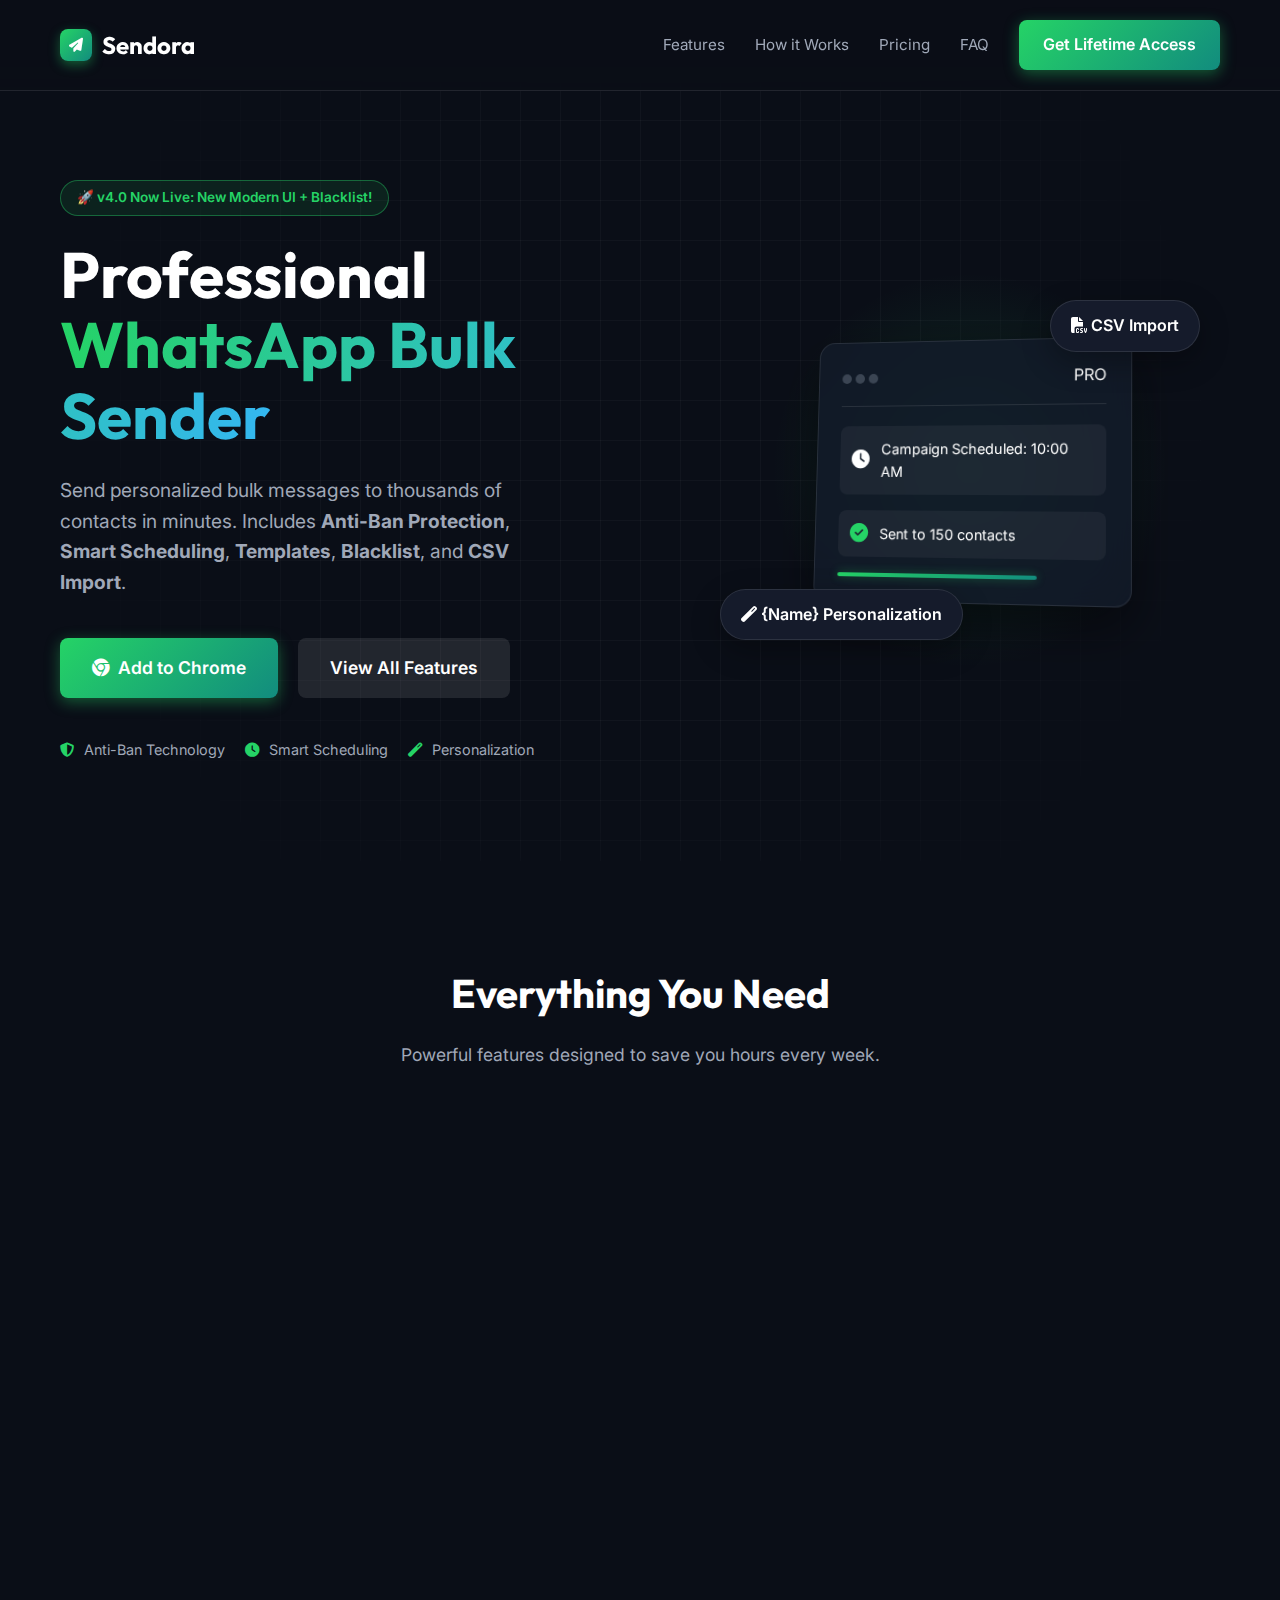
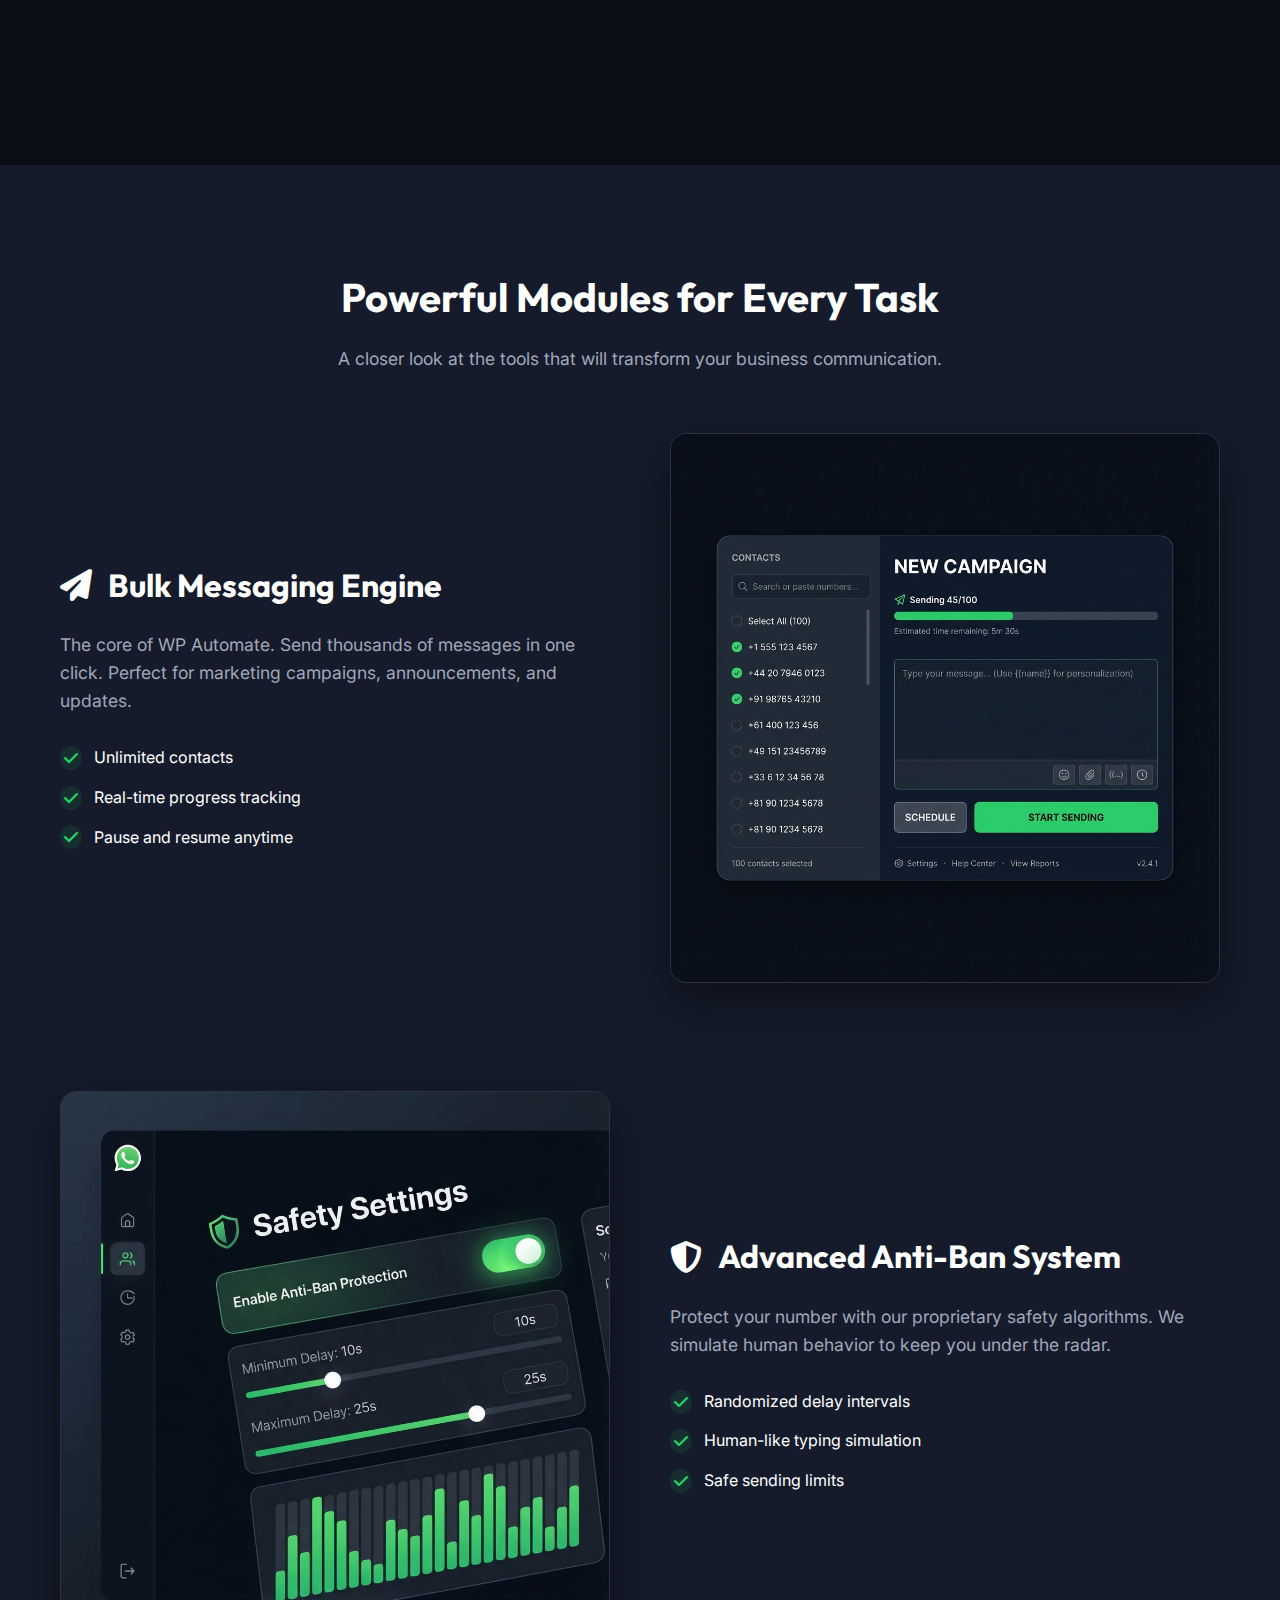
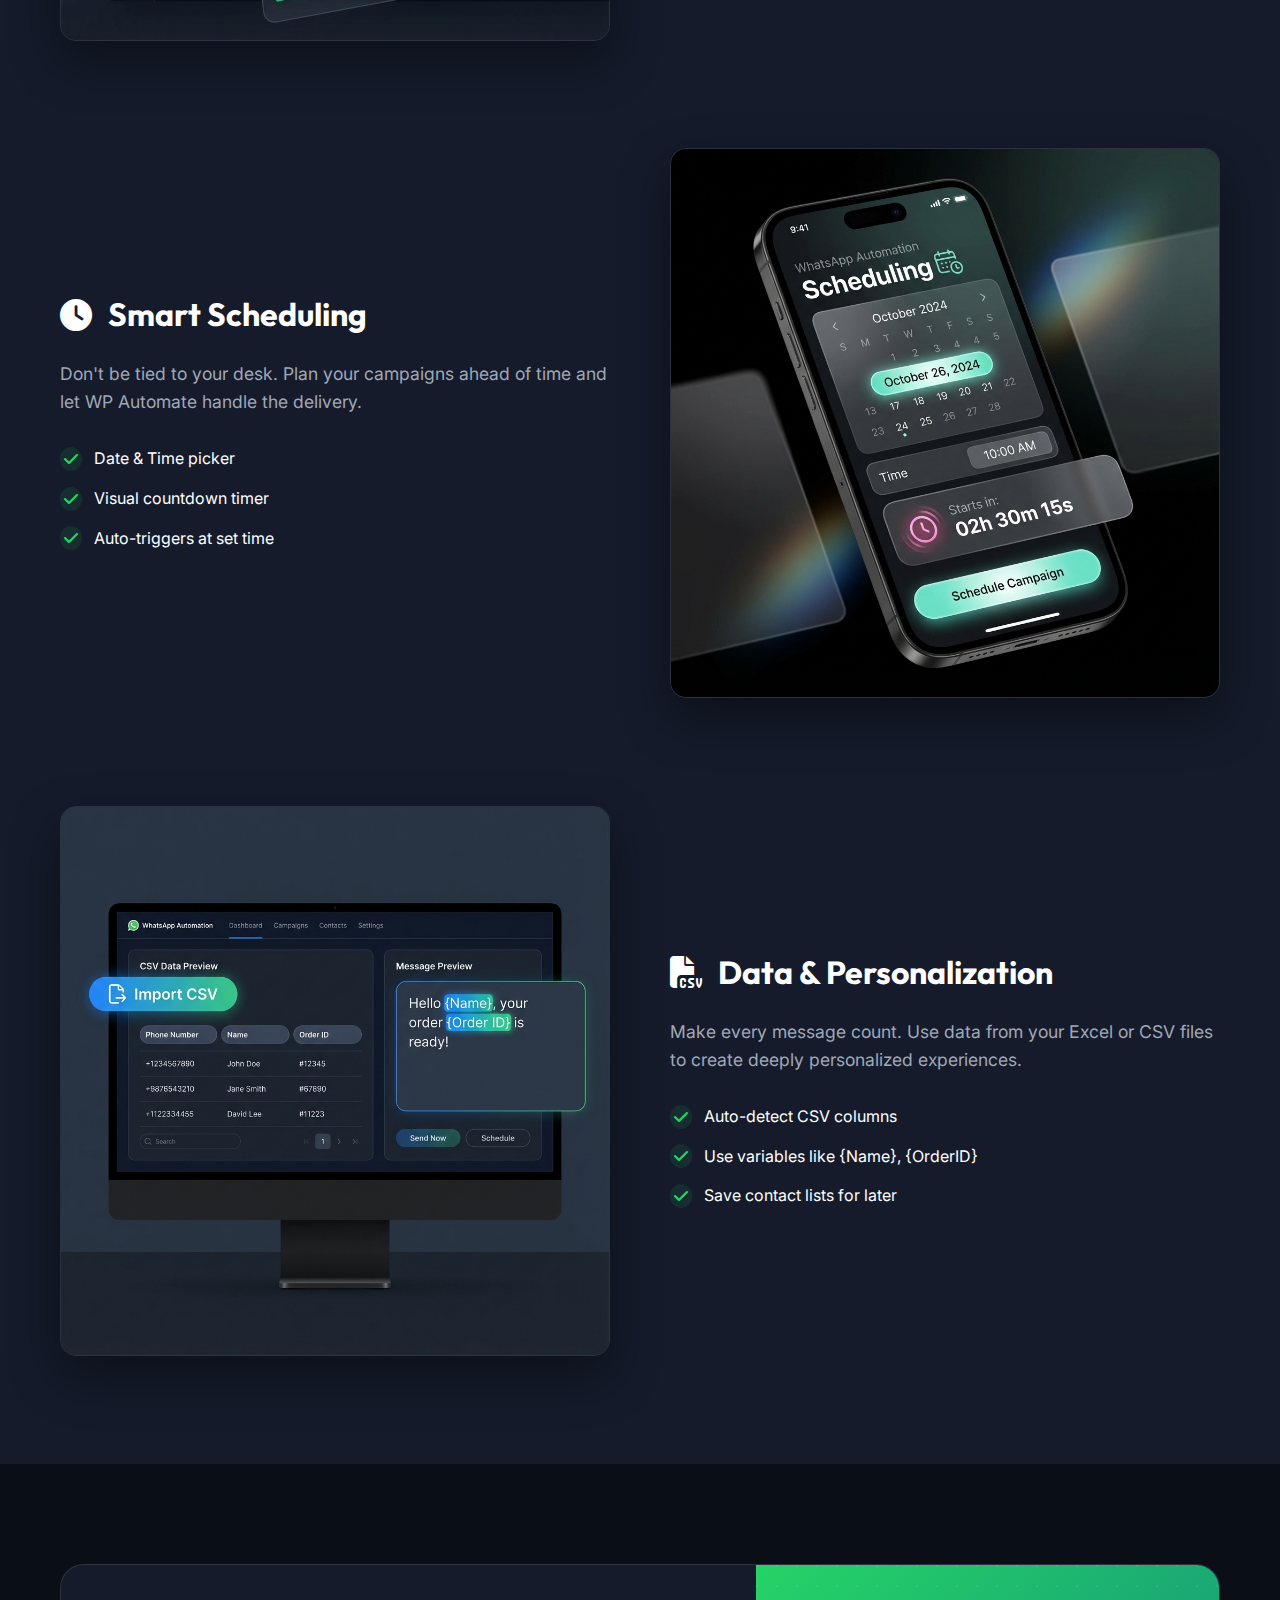
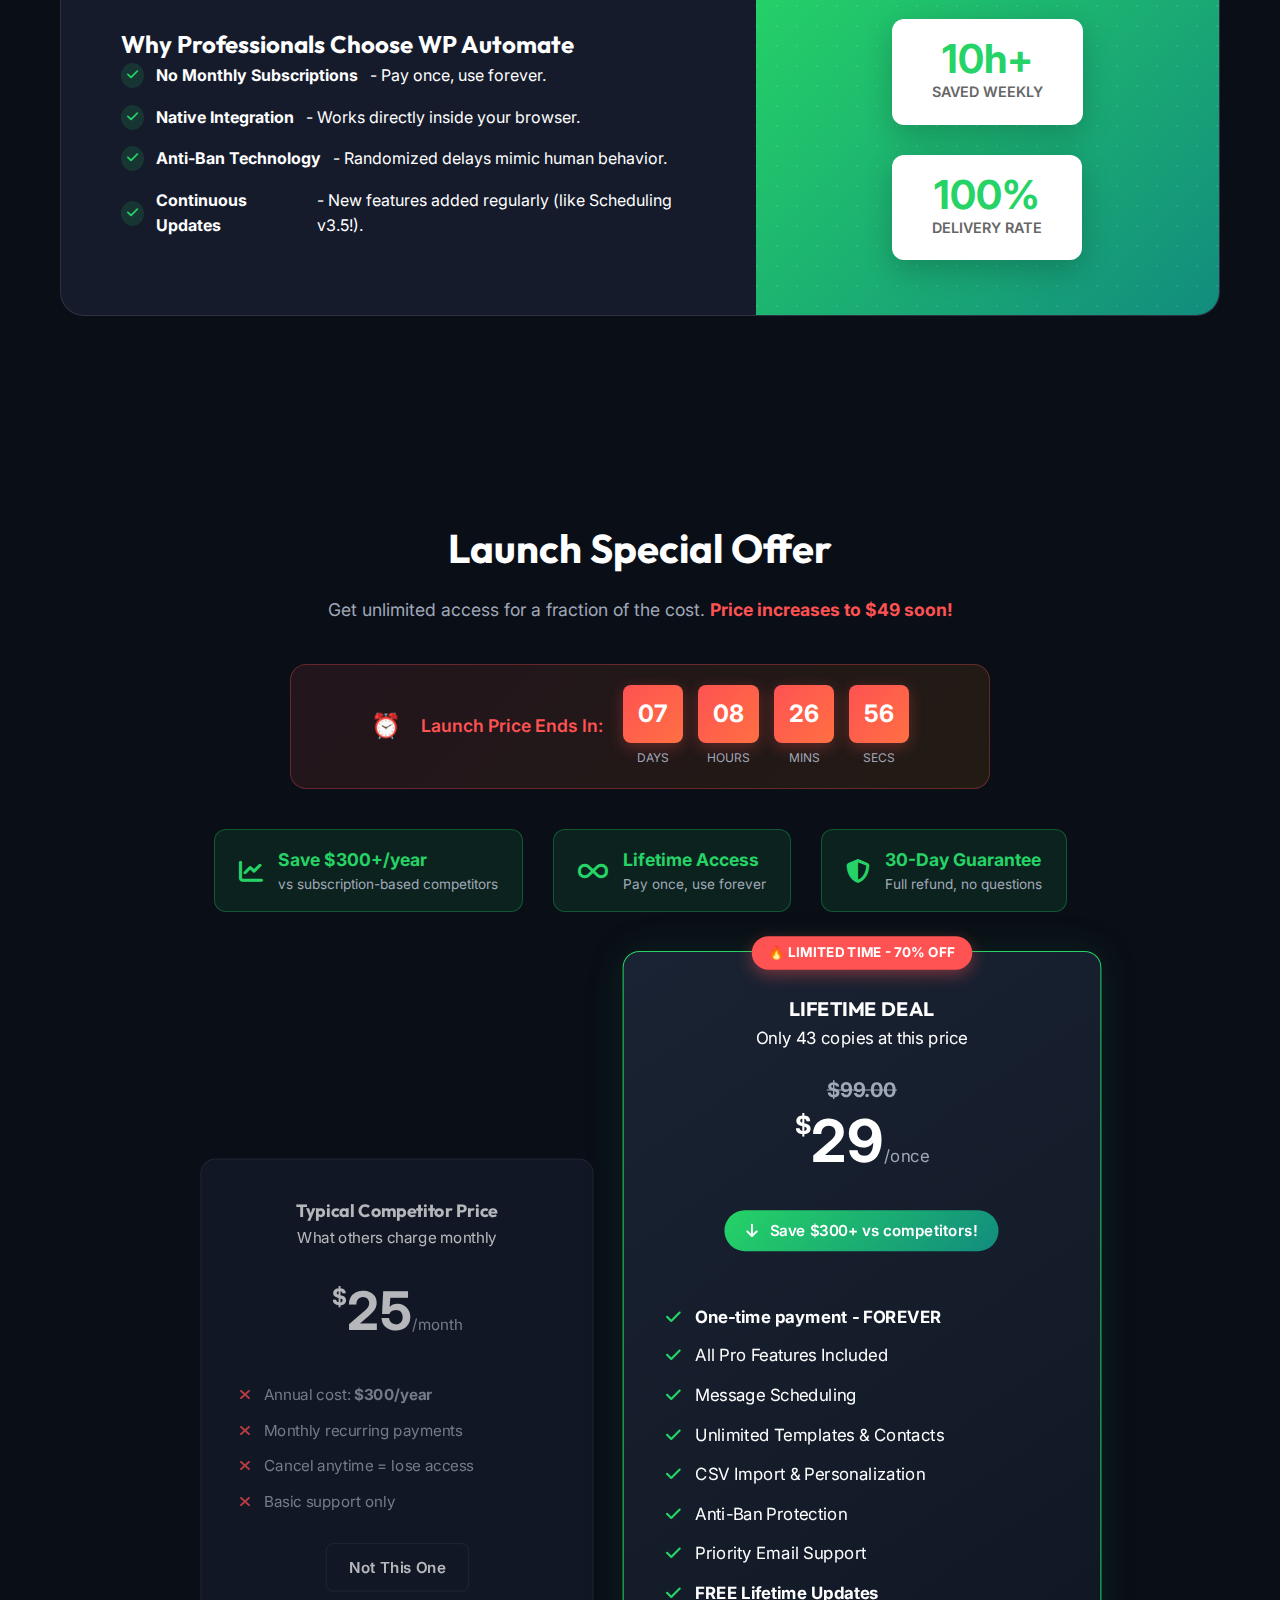
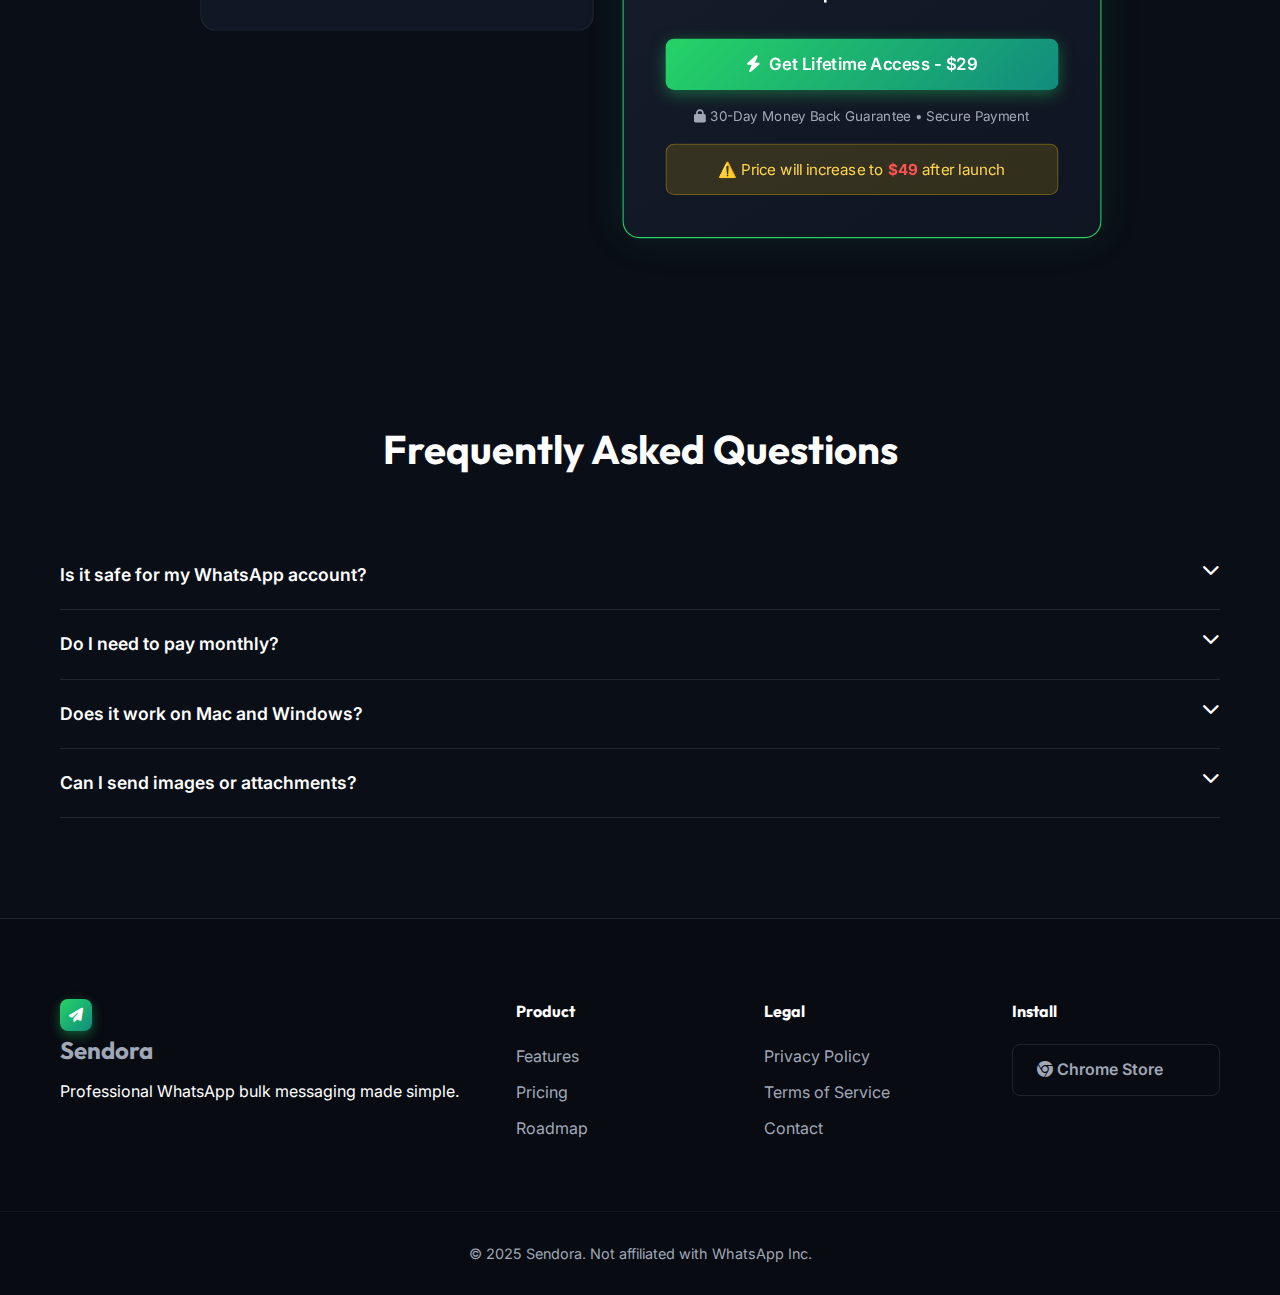
<file: WP_AUTOMATE_WEBSITE/index.html>
<!DOCTYPE html>
<html lang="en">

<head>
    <meta charset="UTF-8">
    <meta name="viewport" content="width=device-width, initial-scale=1.0">
    <title>Sendora - Professional WhatsApp Bulk Messaging Tool</title>
    <meta name="description"
        content="Send personalized bulk WhatsApp messages at scale. Includes scheduling, templates, CSV import, and anti-ban protection. One-time $29 lifetime access.">
    <link rel="stylesheet" href="style.css">
    <link
        href="https://fonts.googleapis.com/css2?family=Outfit:wght@300;400;600;700&family=Inter:wght@400;500;600&display=swap"
        rel="stylesheet">
    <link rel="stylesheet" href="https://cdnjs.cloudflare.com/ajax/libs/font-awesome/6.4.0/css/all.min.css">
</head>

<body>

    <!-- Navbar -->
    <nav class="navbar">
        <div class="container nav-container">
            <a href="#" class="logo">
                <span class="logo-icon"><i class="fas fa-paper-plane"></i></span>
                Sendora
            </a>
            <div class="nav-links">
                <a href="#features">Features</a>
                <a href="#demo">How it Works</a>
                <a href="#pricing">Pricing</a>
                <a href="#faq">FAQ</a>
                <a href="#pricing" class="btn btn-primary nav-cta">Get Lifetime Access</a>
            </div>
            <div class="mobile-menu-btn">
                <i class="fas fa-bars"></i>
            </div>
        </div>
    </nav>

    <!-- Hero Section -->
    <header class="hero">
        <div class="container hero-container">
            <div class="hero-content">
                <div class="badge">🚀 v4.0 Now Live: New Modern UI + Blacklist!</div>
                <h1>Professional<br><span class="gradient-text">WhatsApp Bulk Sender</span></h1>
                <p class="hero-sub">Send personalized bulk messages to thousands of contacts in minutes. Includes
                    <strong>Anti-Ban Protection</strong>, <strong>Smart Scheduling</strong>, <strong>Templates</strong>,
                    <strong>Blacklist</strong>, and <strong>CSV Import</strong>.
                </p>
                <div class="hero-buttons">
                    <a href="#pricing" class="btn btn-primary btn-lg">
                        <i class="fab fa-chrome"></i> Add to Chrome
                    </a>
                    <a href="#features" class="btn btn-secondary btn-lg">
                        View All Features
                    </a>
                </div>
                <div class="trust-badge">
                    <span><i class="fas fa-shield-alt"></i> Anti-Ban Technology</span>
                    <span><i class="fas fa-clock"></i> Smart Scheduling</span>
                    <span><i class="fas fa-magic"></i> Personalization</span>
                </div>
            </div>
            <div class="hero-visual">
                <div class="floating-ui main-ui">
                    <!-- Mockup of extension UI -->
                    <div class="mockup-header">
                        <div class="dots"><span></span><span></span><span></span></div>
                        <span>PRO</span>
                    </div>
                    <div class="mockup-body">
                        <div class="mockup-row">
                            <i class="fas fa-clock accent-icon"></i>
                            <span>Campaign Scheduled: 10:00 AM</span>
                        </div>
                        <div class="mockup-row success">
                            <i class="fas fa-check-circle"></i>
                            <span>Sent to 150 contacts</span>
                        </div>
                        <div class="mockup-progress">
                            <div class="bar" style="width: 75%"></div>
                        </div>
                    </div>
                </div>
                <div class="floating-element float-1">
                    <i class="fas fa-file-csv"></i> CSV Import
                </div>
                <div class="floating-element float-2">
                    <i class="fas fa-magic"></i> {Name} Personalization
                </div>
                <div class="effects-glow"></div>
            </div>
        </div>
    </header>

    <!-- Features Section -->
    <section id="features" class="features section-padding">
        <div class="container">
            <div class="section-header">
                <h2>Everything You Need</h2>
                <p>Powerful features designed to save you hours every week.</p>
            </div>

            <div class="features-grid">
                <!-- Feature 1 -->
                <div class="feature-card">
                    <div class="icon-box">
                        <i class="fas fa-calendar-alt"></i>
                    </div>
                    <h3>Smart Scheduling</h3>
                    <p>Set it and forget it. Schedule your campaigns to run at specific dates and times automatically.
                    </p>
                </div>

                <!-- Feature 2 -->
                <div class="feature-card">
                    <div class="icon-box">
                        <i class="fas fa-file-alt"></i>
                    </div>
                    <h3>Message Templates</h3>
                    <p>Save frequently used messages. Reuse them instantly for different campaigns with one click.</p>
                </div>

                <!-- Feature 3 -->
                <div class="feature-card">
                    <div class="icon-box">
                        <i class="fas fa-user-tag"></i>
                    </div>
                    <h3>Dynamic Personalization</h3>
                    <p>Send "Hi {Name}" instead of generic hellos. Use custom variables from your CSV files.</p>
                </div>

                <!-- Feature 4 -->
                <div class="feature-card">
                    <div class="icon-box">
                        <i class="fas fa-file-csv"></i>
                    </div>
                    <h3>CSV Bulk Import</h3>
                    <p>Upload thousands of contacts via CSV. Auto-detects columns for easy variable mapping.</p>
                </div>

                <!-- Feature 5 -->
                <div class="feature-card">
                    <div class="icon-box">
                        <i class="fas fa-shield-alt"></i>
                    </div>
                    <h3>Anti-Ban Protection</h3>
                    <p>Advanced human-like behavior simulation with randomized time delays to keep your designated
                        number safe.</p>
                </div>

                <!-- Feature 6 -->
                <div class="feature-card">
                    <div class="icon-box">
                        <i class="fas fa-address-book"></i>
                    </div>
                    <h3>Contact Lists</h3>
                    <p>Save contact groups (e.g., "VIP Clients") for instant reuse. No need to re-upload CSVs every
                        time.</p>
                </div>
            </div>
        </div>
    </section>

    <!-- Comprehensive Modules Breakdown -->
    <section class="modules-overview section-padding" style="background: var(--bg-card);">
        <div class="container">
            <div class="section-header">
                <h2>Powerful Modules for Every Task</h2>
                <p>A closer look at the tools that will transform your business communication.</p>
            </div>

            <div class="modules-list">
                <!-- Module 1 -->
                <div class="module-item">
                    <div class="module-content">
                        <h3><i class="fas fa-paper-plane accent"></i> Bulk Messaging Engine</h3>
                        <p>The core of WP Automate. Send thousands of messages in one click. Perfect for marketing
                            campaigns, announcements, and updates.</p>
                        <ul class="check-list-sm">
                            <li><i class="fas fa-check"></i> Unlimited contacts</li>
                            <li><i class="fas fa-check"></i> Real-time progress tracking</li>
                            <li><i class="fas fa-check"></i> Pause and resume anytime</li>
                        </ul>
                    </div>
                    <div class="module-visual">
                        <img src="images/bulk.png" alt="Bulk Messaging Interface">
                    </div>
                </div>

                <!-- Module 2 -->
                <div class="module-item reverse">
                    <div class="module-content">
                        <h3><i class="fas fa-shield-alt accent"></i> Advanced Anti-Ban System</h3>
                        <p>Protect your number with our proprietary safety algorithms. We simulate human behavior to
                            keep you under the radar.</p>
                        <ul class="check-list-sm">
                            <li><i class="fas fa-check"></i> Randomized delay intervals</li>
                            <li><i class="fas fa-check"></i> Human-like typing simulation</li>
                            <li><i class="fas fa-check"></i> Safe sending limits</li>
                        </ul>
                    </div>
                    <div class="module-visual">
                        <img src="images/antiban.png" alt="Anti-Ban Settings">
                    </div>
                </div>

                <!-- Module 3 -->
                <div class="module-item">
                    <div class="module-content">
                        <h3><i class="fas fa-clock accent"></i> Smart Scheduling</h3>
                        <p>Don't be tied to your desk. Plan your campaigns ahead of time and let WP Automate handle the
                            delivery.</p>
                        <ul class="check-list-sm">
                            <li><i class="fas fa-check"></i> Date & Time picker</li>
                            <li><i class="fas fa-check"></i> Visual countdown timer</li>
                            <li><i class="fas fa-check"></i> Auto-triggers at set time</li>
                        </ul>
                    </div>
                    <div class="module-visual">
                        <img src="images/schedule.png" alt="Scheduling UI">
                    </div>
                </div>

                <!-- Module 4 -->
                <div class="module-item reverse">
                    <div class="module-content">
                        <h3><i class="fas fa-file-csv accent"></i> Data & Personalization</h3>
                        <p>Make every message count. Use data from your Excel or CSV files to create deeply personalized
                            experiences.</p>
                        <ul class="check-list-sm">
                            <li><i class="fas fa-check"></i> Auto-detect CSV columns</li>
                            <li><i class="fas fa-check"></i> Use variables like {Name}, {OrderID}</li>
                            <li><i class="fas fa-check"></i> Save contact lists for later</li>
                        </ul>
                    </div>
                    <div class="module-visual">
                        <img src="images/csv.png" alt="CSV Import Feature">
                    </div>
                </div>
            </div>
        </div>
    </section>

    <!-- Comparison / Why Us -->
    <section class="comparison section-padding">
        <div class="container">
            <div class="comparison-wrapper">
                <div class="comparison-content">
                    <h2>Why Professionals Choose WP Automate</h2>
                    <ul class="check-list">
                        <li><i class="fas fa-check"></i> <strong>No Monthly Subscriptions</strong> - Pay once, use
                            forever.</li>
                        <li><i class="fas fa-check"></i> <strong>Native Integration</strong> - Works directly inside
                            your browser.</li>
                        <li><i class="fas fa-check"></i> <strong>Anti-Ban Technology</strong> - Randomized delays mimic
                            human behavior.</li>
                        <li><i class="fas fa-check"></i> <strong>Continuous Updates</strong> - New features added
                            regularly (like Scheduling v3.5!).</li>
                    </ul>
                </div>
                <div class="comparison-visual">
                    <div class="stat-card">
                        <span class="number">10h+</span>
                        <span class="label">Saved Weekly</span>
                    </div>
                    <div class="stat-card">
                        <span class="number">100%</span>
                        <span class="label">Delivery Rate</span>
                    </div>
                </div>
            </div>
        </div>
    </section>

    <!-- Pricing Section -->
    <section id="pricing" class="pricing section-padding">
        <div class="container">
            <div class="section-header">
                <h2>Launch Special Offer</h2>
                <p>Get unlimited access for a fraction of the cost. <strong style="color: #FF5252;">Price increases to
                        $49 soon!</strong></p>
            </div>

            <!-- Urgency Banner -->
            <div class="urgency-banner">
                <div class="urgency-content">
                    <span class="urgency-icon">⏰</span>
                    <span class="urgency-text">Launch Price Ends In:</span>
                    <div class="countdown" id="countdown">
                        <div class="countdown-item">
                            <span class="countdown-number" id="days">07</span>
                            <span class="countdown-label">Days</span>
                        </div>
                        <div class="countdown-item">
                            <span class="countdown-number" id="hours">23</span>
                            <span class="countdown-label">Hours</span>
                        </div>
                        <div class="countdown-item">
                            <span class="countdown-number" id="minutes">59</span>
                            <span class="countdown-label">Mins</span>
                        </div>
                        <div class="countdown-item">
                            <span class="countdown-number" id="seconds">59</span>
                            <span class="countdown-label">Secs</span>
                        </div>
                    </div>
                </div>
            </div>

            <!-- Savings Comparison -->
            <div class="savings-comparison">
                <div class="savings-card">
                    <i class="fas fa-chart-line"></i>
                    <div class="savings-content">
                        <span class="savings-amount">Save $300+/year</span>
                        <span class="savings-desc">vs subscription-based competitors</span>
                    </div>
                </div>
                <div class="savings-card">
                    <i class="fas fa-infinity"></i>
                    <div class="savings-content">
                        <span class="savings-amount">Lifetime Access</span>
                        <span class="savings-desc">Pay once, use forever</span>
                    </div>
                </div>
                <div class="savings-card">
                    <i class="fas fa-shield-alt"></i>
                    <div class="savings-content">
                        <span class="savings-amount">30-Day Guarantee</span>
                        <span class="savings-desc">Full refund, no questions</span>
                    </div>
                </div>
            </div>

            <div class="pricing-container">
                <!-- Standard Plan (Comparison) -->
                <div class="pricing-card standard">
                    <div class="card-header">
                        <h3>Typical Competitor Price</h3>
                        <p>What others charge monthly</p>
                    </div>
                    <div class="price">
                        <span class="currency">$</span>25<span class="period">/month</span>
                    </div>
                    <ul class="features-list">
                        <li><i class="fas fa-times" style="color: #FF5252;"></i> Annual cost: <strong>$300/year</strong>
                        </li>
                        <li><i class="fas fa-times" style="color: #FF5252;"></i> Monthly recurring payments</li>
                        <li><i class="fas fa-times" style="color: #FF5252;"></i> Cancel anytime = lose access</li>
                        <li><i class="fas fa-times" style="color: #FF5252;"></i> Basic support only</li>
                    </ul>
                    <a href="#" class="btn btn-outline disabled">Not This One</a>
                </div>

                <!-- Lifetime Deal (Hero) -->
                <div class="pricing-card premium featured">
                    <div class="offer-badge">🔥 LIMITED TIME - 70% OFF</div>
                    <div class="card-header">
                        <h3>LIFETIME DEAL</h3>
                        <p>Only <span id="copies-left">47</span> copies at this price</p>
                    </div>
                    <div class="price">
                        <span class="old-price">$99.00</span>
                        <span class="currency">$</span>29<span class="period">/once</span>
                    </div>
                    <div class="price-comparison-tag">
                        <i class="fas fa-arrow-down"></i> Save $300+ vs competitors!
                    </div>
                    <ul class="features-list">
                        <li><i class="fas fa-check"></i> <strong>One-time payment - FOREVER</strong></li>
                        <li><i class="fas fa-check"></i> All Pro Features Included</li>
                        <li><i class="fas fa-check"></i> Message Scheduling</li>
                        <li><i class="fas fa-check"></i> Unlimited Templates & Contacts</li>
                        <li><i class="fas fa-check"></i> CSV Import & Personalization</li>
                        <li><i class="fas fa-check"></i> Anti-Ban Protection</li>
                        <li><i class="fas fa-check"></i> Priority Email Support</li>
                        <li><i class="fas fa-check"></i> <strong>FREE Lifetime Updates</strong></li>
                    </ul>
                    <a href="#" class="btn btn-primary btn-block glow-effect">
                        <i class="fas fa-bolt"></i> Get Lifetime Access - $29
                    </a>
                    <p class="guarantee"><i class="fas fa-lock"></i> 30-Day Money Back Guarantee • Secure Payment</p>
                    <div class="future-price-warning">
                        ⚠️ Price will increase to <strong>$49</strong> after launch
                    </div>
                </div>
            </div>
        </div>
    </section>

    <!-- FAQ Section -->
    <section id="faq" class="faq section-padding">
        <div class="container narrow-container">
            <div class="section-header">
                <h2>Frequently Asked Questions</h2>
            </div>
            <div class="faq-accordion">
                <div class="faq-item">
                    <div class="faq-question">
                        Is it safe for my WhatsApp account?
                        <i class="fas fa-chevron-down"></i>
                    </div>
                    <div class="faq-answer">
                        Yes! We prioritize safety. The extension uses browser-native inputs and random time delays
                        between messages to mimic human behavior, significantly reducing the risk of being flagged.
                    </div>
                </div>
                <div class="faq-item">
                    <div class="faq-question">
                        Do I need to pay monthly?
                        <i class="fas fa-chevron-down"></i>
                    </div>
                    <div class="faq-answer">
                        Not with this offer! If you buy the Lifetime Deal now for $29, you pay once and never again.
                        Future users might be on a subscription, but your account will be grandfathered in.
                    </div>
                </div>
                <div class="faq-item">
                    <div class="faq-question">
                        Does it work on Mac and Windows?
                        <i class="fas fa-chevron-down"></i>
                    </div>
                    <div class="faq-answer">
                        Yes, it works on any computer (Mac, Windows, Linux) that runs Google Chrome or Chromium-based
                        browsers (like Brave or Edge).
                    </div>
                </div>
                <div class="faq-item">
                    <div class="faq-question">
                        Can I send images or attachments?
                        <i class="fas fa-chevron-down"></i>
                    </div>
                    <div class="faq-answer">
                        Currently, the focus is on personalized text messages for maximum delivery rates. Attachment
                        support is on our roadmap for v4.0!
                    </div>
                </div>
            </div>
        </div>
    </section>

    <!-- Footer -->
    <footer>
        <div class="container footer-container">
            <div class="footer-col">
                <a href="#" class="logo">
                    <span class="logo-icon"><i class="fas fa-paper-plane"></i></span>
                    Sendora
                </a>
                <p>Professional WhatsApp bulk messaging made simple.</p>
            </div>
            <div class="footer-col">
                <h4>Product</h4>
                <a href="#features">Features</a>
                <a href="#pricing">Pricing</a>
                <a href="#">Roadmap</a>
            </div>
            <div class="footer-col">
                <h4>Legal</h4>
                <a href="#">Privacy Policy</a>
                <a href="#">Terms of Service</a>
                <a href="#">Contact</a>
            </div>
            <div class="footer-col">
                <h4>Install</h4>
                <a href="#" class="btn btn-sm btn-outline"><i class="fab fa-chrome"></i> Chrome Store</a>
            </div>
        </div>
        <div class="footer-bottom">
            <p>&copy; 2025 Sendora. Not affiliated with WhatsApp Inc.</p>
        </div>
    </footer>

    <script src="script.js"></script>
</body>

</html>
</file>
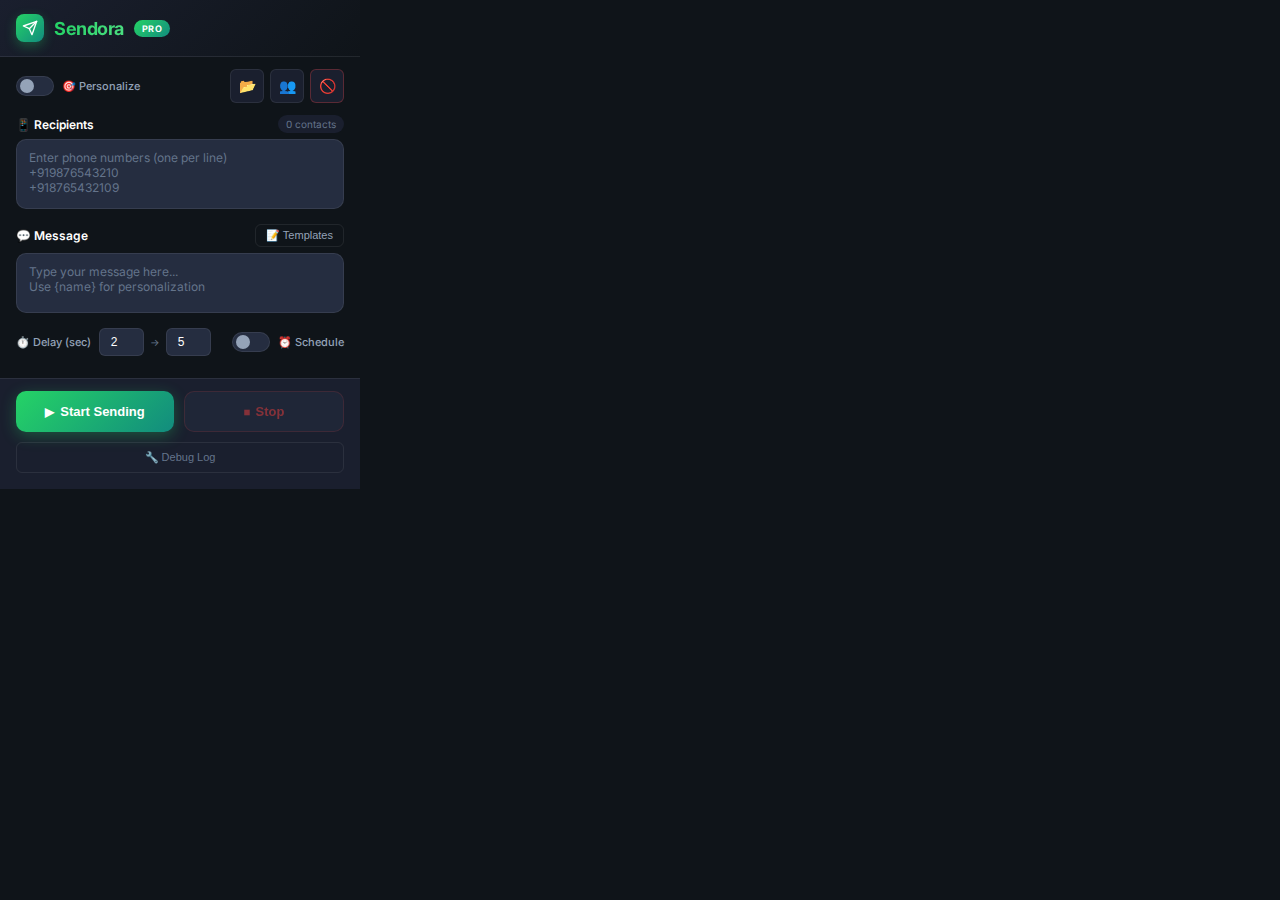
<file: popup.html>
<!DOCTYPE html>
<html lang="en">

<head>
  <meta charset="UTF-8">
  <meta name="viewport" content="width=device-width, initial-scale=1.0">
  <title>Sendora</title>
  <link rel="stylesheet" href="popup.css">
  <link href="https://fonts.googleapis.com/css2?family=Inter:wght@400;500;600;700&display=swap" rel="stylesheet">
</head>

<body>
  <div class="app-container">
    <!-- Header -->
    <header class="app-header">
      <div class="logo">
        <div class="logo-icon">
          <svg viewBox="0 0 24 24" fill="none" xmlns="http://www.w3.org/2000/svg">
            <path d="M22 2L11 13" stroke="currentColor" stroke-width="2" stroke-linecap="round"
              stroke-linejoin="round" />
            <path d="M22 2L15 22L11 13L2 9L22 2Z" stroke="currentColor" stroke-width="2" stroke-linecap="round"
              stroke-linejoin="round" />
          </svg>
        </div>
        <span class="logo-text">Sendora</span>
        <span class="version-badge">PRO</span>
      </div>
    </header>

    <!-- Main Content -->
    <main class="app-content">
      <!-- Toolbar -->
      <div class="toolbar">
        <div class="toolbar-left">
          <label class="toggle-pill">
            <input type="checkbox" id="personalizeToggle">
            <span class="toggle-pill-label">🎯 Personalize</span>
          </label>
        </div>
        <div class="toolbar-right">
          <input type="file" id="csvFileInput" accept=".csv" style="display: none;">
          <button id="importCsvBtn" class="tool-btn" title="Import CSV">
            <span class="tool-icon">📂</span>
          </button>
          <button id="contactsBtn" class="tool-btn" title="Saved Contacts">
            <span class="tool-icon">👥</span>
          </button>
          <button id="blacklistBtn" class="tool-btn tool-btn-danger" title="Blacklist">
            <span class="tool-icon">🚫</span>
          </button>
        </div>
      </div>

      <!-- Phone Numbers Input -->
      <div class="input-section">
        <div class="input-header">
          <label class="input-label">📱 Recipients</label>
          <span class="input-hint" id="recipientCount">0 contacts</span>
        </div>
        <textarea id="phoneNumbers" class="input-field"
          placeholder="Enter phone numbers (one per line)&#10;+919876543210&#10;+918765432109"></textarea>

        <div id="personalizeHelp" class="info-box info-box-green" style="display: none;">
          <strong>🎯 Personalization Mode</strong><br>
          Format: <code>+91XXX,Name,OrderID</code><br>
          Use in message: <code>Hi {name}!</code>
        </div>

        <div id="csvInfo" class="info-box info-box-blue" style="display: none;">
          <strong>📊 CSV Imported!</strong> <span id="csvStats"></span><br>
          Variables: <span id="csvVariables"></span>
        </div>
      </div>

      <!-- Contact List Panel -->
      <div id="contactsPanel" class="panel" style="display: none;">
        <div class="panel-header">
          <span class="panel-title">👥 Saved Contacts</span>
          <button id="addContactBtn" class="btn-small btn-primary">+ New</button>
        </div>
        <div id="contactsList" class="panel-list">
          <div class="empty-state">No saved contacts yet</div>
        </div>
      </div>

      <!-- Blacklist Panel -->
      <div id="blacklistPanel" class="panel panel-danger" style="display: none;">
        <div class="panel-header">
          <span class="panel-title">🚫 Blacklist</span>
          <button id="addBlacklistBtn" class="btn-small btn-danger">+ Add</button>
        </div>
        <div class="panel-hint">These numbers will be auto-skipped</div>
        <div id="blacklistList" class="panel-list">
          <div class="empty-state">No blacklisted numbers</div>
        </div>
      </div>

      <!-- Message Input -->
      <div class="input-section">
        <div class="input-header">
          <label class="input-label">💬 Message</label>
          <button id="templatesBtn" class="tool-btn-inline">📝 Templates</button>
        </div>
        <textarea id="message" class="input-field" rows="3"
          placeholder="Type your message here...&#10;Use {name} for personalization"></textarea>
      </div>

      <!-- Templates Panel -->
      <div id="templatesPanel" class="panel" style="display: none;">
        <div class="panel-header">
          <span class="panel-title">📝 Templates</span>
          <button id="addTemplateBtn" class="btn-small btn-primary">+ New</button>
        </div>
        <div id="templatesList" class="panel-list">
          <div class="empty-state">No saved templates</div>
        </div>
      </div>

      <!-- Settings Row -->
      <div class="settings-row">
        <div class="setting-item">
          <label class="setting-label">⏱️ Delay (sec)</label>
          <div class="delay-inputs">
            <input type="number" id="minDelay" value="2" min="1" class="delay-input">
            <span class="delay-separator">→</span>
            <input type="number" id="maxDelay" value="5" min="1" class="delay-input">
          </div>
        </div>
        <div class="setting-item">
          <label class="toggle-pill">
            <input type="checkbox" id="scheduleToggle">
            <span class="toggle-pill-label">⏰ Schedule</span>
          </label>
        </div>
      </div>

      <!-- Schedule Inputs -->
      <div id="scheduleInputs" class="schedule-section" style="display: none;">
        <div class="schedule-row">
          <div class="schedule-field">
            <label>📅 Date</label>
            <input type="date" id="scheduleDate" class="schedule-input">
          </div>
          <div class="schedule-field">
            <label>🕐 Time</label>
            <input type="time" id="scheduleTime" class="schedule-input">
          </div>
        </div>
      </div>
    </main>

    <!-- Action Buttons -->
    <footer class="app-footer">
      <div class="action-buttons">
        <button id="startBtn" class="btn btn-primary btn-glow">
          <span class="btn-icon">▶</span> Start Sending
        </button>
        <button id="stopBtn" class="btn btn-danger" disabled>
          <span class="btn-icon">⏹</span> Stop
        </button>
      </div>

      <!-- Status -->
      <div id="status" class="status-container" style="display: none;">
        <div class="progress-track">
          <div id="progressFill" class="progress-bar"></div>
        </div>
        <div class="status-info">
          <span id="statusMessage">Ready</span>
          <span id="statusCount" class="status-count">0/0</span>
        </div>
      </div>

      <!-- Error -->
      <div id="error" class="error-container" style="display: none;">
        <span id="errorMessage"></span>
      </div>

      <!-- Debug Toggle -->
      <button id="toggleDebug" class="debug-toggle">🔧 Debug Log</button>
      <div id="debugLog" class="debug-panel" style="display: none;"></div>
    </footer>

    <!-- Modals -->
    <!-- Add Contact Modal -->
    <div id="addContactModal" class="modal" style="display: none;">
      <div class="modal-content">
        <div class="modal-header">
          <span class="modal-title">👥 New Contact List</span>
          <button id="closeModal" class="modal-close">×</button>
        </div>
        <div class="modal-body">
          <div class="form-field">
            <label>List Name</label>
            <input type="text" id="listName" placeholder="e.g., VIP Clients">
          </div>
          <div class="form-field">
            <label>Phone Numbers</label>
            <textarea id="listNumbers" rows="5" placeholder="+919876543210&#10;+918765432109"></textarea>
          </div>
        </div>
        <button id="saveListBtn" class="btn btn-primary btn-block">💾 Save List</button>
      </div>
    </div>

    <!-- Add Template Modal -->
    <div id="addTemplateModal" class="modal" style="display: none;">
      <div class="modal-content">
        <div class="modal-header">
          <span class="modal-title">📝 New Template</span>
          <button id="closeTemplateModal" class="modal-close">×</button>
        </div>
        <div class="modal-body">
          <div class="form-field">
            <label>Template Name</label>
            <input type="text" id="templateName" placeholder="e.g., Order Confirmation">
          </div>
          <div class="form-field">
            <label>Message</label>
            <textarea id="templateMessage" rows="4" placeholder="Hi {name}, your order is ready!"></textarea>
          </div>
        </div>
        <button id="saveTemplateBtn" class="btn btn-primary btn-block">💾 Save Template</button>
      </div>
    </div>

    <!-- Add Blacklist Modal -->
    <div id="addBlacklistModal" class="modal" style="display: none;">
      <div class="modal-content">
        <div class="modal-header">
          <span class="modal-title">🚫 Add to Blacklist</span>
          <button id="closeBlacklistModal" class="modal-close">×</button>
        </div>
        <div class="modal-body">
          <div class="form-field">
            <label>Phone Numbers (one per line)</label>
            <textarea id="blacklistNumbers" rows="5" placeholder="+919876543210&#10;+918765432109"></textarea>
            <p class="field-hint">These numbers will be skipped automatically</p>
          </div>
        </div>
        <button id="saveBlacklistBtn" class="btn btn-danger btn-block">🚫 Add to Blacklist</button>
      </div>
    </div>
  </div>

  <script src="popup.js"></script>
</body>

</html>
</file>
<file: WP_AUTOMATE_WEBSITE/style.css>
:root {
    --bg-dark: #0a0e17;
    --bg-card: #151b2b;
    --bg-card-hover: #1e2538;
    --primary: #25D366;
    /* WhatsApp Green */
    --primary-glow: rgba(37, 211, 102, 0.4);
    --secondary: #34B7F1;
    --accent: #25D366;
    --text-main: #ffffff;
    --text-muted: #a0a8b8;
    --border: rgba(255, 255, 255, 0.1);
    --gradient: linear-gradient(135deg, #25D366 0%, #128C7E 100%);
    --gradient-text: linear-gradient(90deg, #25D366, #34B7F1);
}

* {
    margin: 0;
    padding: 0;
    box-sizing: border-box;
    scroll-behavior: smooth;
}

body {
    font-family: 'Inter', sans-serif;
    background-color: var(--bg-dark);
    color: var(--text-main);
    line-height: 1.6;
    overflow-x: hidden;
}

h1,
h2,
h3,
h4,
.logo {
    font-family: 'Outfit', sans-serif;
}

a {
    text-decoration: none;
    color: inherit;
    transition: 0.3s;
}

ul {
    list-style: none;
}

.container {
    max-width: 1200px;
    margin: 0 auto;
    padding: 0 20px;
}

.section-padding {
    padding: 100px 0;
}

.gradient-text {
    background: var(--gradient-text);
    -webkit-background-clip: text;
    -webkit-text-fill-color: transparent;
    background-clip: text;
}

/* Navbar */
.navbar {
    position: fixed;
    top: 0;
    left: 0;
    width: 100%;
    z-index: 1000;
    backdrop-filter: blur(10px);
    background: rgba(10, 14, 23, 0.8);
    border-bottom: 1px solid var(--border);
    padding: 20px 0;
}

.nav-container {
    display: flex;
    justify-content: space-between;
    align-items: center;
}

.logo {
    font-size: 1.5rem;
    font-weight: 700;
    display: flex;
    align-items: center;
    gap: 10px;
}

.logo-icon {
    width: 32px;
    height: 32px;
    background: linear-gradient(135deg, var(--primary), #128C7E);
    border-radius: 8px;
    display: flex;
    align-items: center;
    justify-content: center;
    box-shadow: 0 4px 12px var(--primary-glow);
}

.logo-icon i {
    color: white;
    font-size: 14px;
}

.logo .accent {
    color: var(--primary);
}

.nav-links {
    display: flex;
    gap: 30px;
    align-items: center;
}

.nav-links a:not(.btn) {
    color: var(--text-muted);
    font-size: 0.95rem;
}

.nav-links a:not(.btn):hover {
    color: var(--primary);
}

.mobile-menu-btn {
    display: none;
    font-size: 1.5rem;
    cursor: pointer;
}

/* Buttons */
.btn {
    display: inline-flex;
    align-items: center;
    justify-content: center;
    gap: 8px;
    padding: 12px 24px;
    border-radius: 8px;
    font-weight: 600;
    cursor: pointer;
    transition: all 0.3s ease;
}

.btn-primary {
    background: var(--gradient);
    color: white;
    box-shadow: 0 4px 15px var(--primary-glow);
}

.btn-primary:hover {
    transform: translateY(-2px);
    box-shadow: 0 8px 25px var(--primary-glow);
}

.btn-secondary {
    background: rgba(255, 255, 255, 0.1);
    color: white;
}

.btn-secondary:hover {
    background: rgba(255, 255, 255, 0.2);
}

.btn-outline {
    border: 1px solid var(--border);
    background: transparent;
}

.btn-lg {
    padding: 16px 32px;
    font-size: 1.1rem;
}

.btn-block {
    width: 100%;
}

.glow-effect {
    animation: glow-pulse 3s infinite;
}

/* Hero Section */
.hero {
    padding-top: 180px;
    padding-bottom: 100px;
    position: relative;
    overflow: hidden;
}

/* Background grid effect */
.hero::before {
    content: '';
    position: absolute;
    top: 0;
    left: 0;
    width: 100%;
    height: 100%;
    background-image:
        linear-gradient(rgba(255, 255, 255, 0.03) 1px, transparent 1px),
        linear-gradient(90deg, rgba(255, 255, 255, 0.03) 1px, transparent 1px);
    background-size: 40px 40px;
    z-index: -1;
    mask-image: radial-gradient(circle at center, black 40%, transparent 80%);
    -webkit-mask-image: radial-gradient(circle at center, black 40%, transparent 80%);
}

.hero-container {
    display: grid;
    grid-template-columns: 1.2fr 1fr;
    gap: 60px;
    align-items: center;
}

.badge {
    display: inline-block;
    padding: 6px 16px;
    background: rgba(37, 211, 102, 0.1);
    color: var(--primary);
    border: 1px solid var(--primary-glow);
    border-radius: 50px;
    font-size: 0.85rem;
    font-weight: 600;
    margin-bottom: 24px;
}

.hero h1 {
    font-size: 4rem;
    line-height: 1.1;
    margin-bottom: 24px;
}

.hero-sub {
    font-size: 1.2rem;
    color: var(--text-muted);
    margin-bottom: 40px;
    max-width: 500px;
}

.hero-buttons {
    display: flex;
    gap: 20px;
    margin-bottom: 40px;
}

.trust-badge {
    display: flex;
    gap: 20px;
    font-size: 0.9rem;
    color: var(--text-muted);
}

.trust-badge i {
    color: var(--primary);
    margin-right: 6px;
}

/* Floating UI Animation */
.hero-visual {
    position: relative;
    height: 500px;
    display: flex;
    align-items: center;
    justify-content: center;
}

.floating-ui {
    background: rgba(18, 26, 41, 0.8);
    backdrop-filter: blur(20px);
    border: 1px solid var(--border);
    border-radius: 16px;
    padding: 24px;
    width: 320px;
    box-shadow: 0 20px 50px rgba(0, 0, 0, 0.5);
    z-index: 2;
    transform: perspective(1000px) rotateY(-10deg) rotateX(5deg);
    transition: transform 0.5s;
}

.floating-ui:hover {
    transform: perspective(1000px) rotateY(-5deg) rotateX(2deg) translateY(-10px);
}

.mockup-header {
    display: flex;
    justify-content: space-between;
    margin-bottom: 20px;
    padding-bottom: 15px;
    border-bottom: 1px solid var(--border);
}

.dots span {
    display: inline-block;
    width: 10px;
    height: 10px;
    border-radius: 50%;
    background: var(--text-muted);
    margin-right: 4px;
    opacity: 0.3;
}

.mockup-row {
    display: flex;
    align-items: center;
    gap: 12px;
    margin-bottom: 16px;
    padding: 12px;
    background: rgba(255, 255, 255, 0.05);
    border-radius: 8px;
    font-size: 0.9rem;
}

.mockup-row i {
    font-size: 1.2rem;
}

.mockup-row.success i {
    color: var(--primary);
}

.mockup-progress .bar {
    height: 4px;
    background: var(--gradient);
    border-radius: 4px;
    box-shadow: 0 0 10px var(--primary-glow);
}

.floating-element {
    position: absolute;
    padding: 12px 20px;
    background: var(--bg-card);
    border: 1px solid var(--border);
    border-radius: 50px;
    font-weight: 600;
    box-shadow: 0 10px 30px rgba(0, 0, 0, 0.3);
    animation: float 6s infinite ease-in-out;
    z-index: 3;
}

.float-1 {
    top: 80px;
    right: 20px;
    animation-delay: 0s;
}

.float-2 {
    bottom: 80px;
    left: 0px;
    animation-delay: 2s;
}

.effects-glow {
    position: absolute;
    width: 400px;
    height: 400px;
    background: radial-gradient(circle, var(--primary-glow) 0%, transparent 70%);
    opacity: 0.4;
    z-index: 1;
}

/* Features */
.features-grid {
    display: grid;
    grid-template-columns: repeat(auto-fit, minmax(300px, 1fr));
    gap: 30px;
    margin-top: 60px;
}

.section-header {
    text-align: center;
    max-width: 700px;
    margin: 0 auto;
}

.section-header h2 {
    font-size: 2.5rem;
    margin-bottom: 16px;
}

.section-header p {
    color: var(--text-muted);
    font-size: 1.1rem;
}

.feature-card {
    background: var(--bg-card);
    padding: 30px;
    border-radius: 16px;
    border: 1px solid transparent;
    transition: all 0.3s;
}

.feature-card:hover {
    background: var(--bg-card-hover);
    border-color: var(--border);
    transform: translateY(-5px);
}

.icon-box {
    width: 50px;
    height: 50px;
    background: rgba(37, 211, 102, 0.1);
    color: var(--primary);
    display: flex;
    align-items: center;
    justify-content: center;
    border-radius: 12px;
    font-size: 1.5rem;
    margin-bottom: 24px;
}

.feature-card h3 {
    margin-bottom: 12px;
    font-size: 1.25rem;
}

.feature-card p {
    color: var(--text-muted);
    font-size: 0.95rem;
}

/* Comparison */
.comparison-wrapper {
    display: flex;
    background: var(--bg-card);
    border-radius: 24px;
    overflow: hidden;
    border: 1px solid var(--border);
}

.comparison-content {
    flex: 1;
    padding: 60px;
}

.check-list li {
    margin-bottom: 16px;
    display: flex;
    gap: 12px;
    align-items: center;
}

.check-list i {
    color: var(--primary);
    background: rgba(37, 211, 102, 0.15);
    padding: 6px;
    border-radius: 50%;
    font-size: 0.8rem;
}

.comparison-visual {
    width: 40%;
    background: var(--gradient);
    display: flex;
    flex-direction: column;
    align-items: center;
    justify-content: center;
    gap: 30px;
    position: relative;
    overflow: hidden;
}

.comparison-visual::after {
    content: '';
    position: absolute;
    width: 100%;
    height: 100%;
    background: url('[data-uri]');
}

.stat-card {
    background: white;
    color: black;
    padding: 20px 40px;
    border-radius: 12px;
    text-align: center;
    box-shadow: 0 10px 30px rgba(0, 0, 0, 0.2);
    z-index: 2;
}

.stat-card .number {
    display: block;
    font-size: 2.5rem;
    font-weight: 700;
    line-height: 1;
    color: var(--primary);
}

.stat-card .label {
    font-size: 0.9rem;
    font-weight: 600;
    text-transform: uppercase;
    color: #666;
}

/* Pricing */
.pricing-container {
    display: grid;
    grid-template-columns: 1fr 1.1fr;
    gap: 30px;
    max-width: 900px;
    margin: 60px auto 0;
    align-items: center;
}

.pricing-card {
    background: var(--bg-card);
    border: 1px solid var(--border);
    border-radius: 16px;
    padding: 40px;
    text-align: center;
    position: relative;
}

.pricing-card.standard {
    opacity: 0.7;
    transform: scale(0.95);
}

.pricing-card.premium {
    background: linear-gradient(145deg, #1A2333, #0f1521);
    border: 1px solid var(--primary);
    box-shadow: 0 0 40px rgba(37, 211, 102, 0.1);
    transform: scale(1.05);
    z-index: 2;
}

.offer-badge {
    position: absolute;
    top: -15px;
    left: 50%;
    transform: translateX(-50%);
    background: #FF5252;
    color: white;
    padding: 6px 16px;
    border-radius: 50px;
    font-size: 0.8rem;
    font-weight: 700;
    box-shadow: 0 5px 15px rgba(255, 82, 82, 0.4);
}

.price {
    font-size: 3.5rem;
    font-weight: 700;
    margin: 20px 0;
    color: var(--text-main);
}

.currency {
    font-size: 1.5rem;
    vertical-align: top;
    position: relative;
    top: 10px;
}

.period {
    font-size: 1rem;
    color: var(--text-muted);
    font-weight: 400;
}

.old-price {
    display: block;
    font-size: 1.2rem;
    text-decoration: line-through;
    color: var(--text-muted);
    margin-bottom: -10px;
}

.features-list {
    margin: 30px 0;
    text-align: left;
}

.features-list li {
    margin-bottom: 12px;
    color: var(--text-muted);
}

.pricing-card.premium .features-list li {
    color: white;
}

.features-list i {
    color: var(--primary);
    margin-right: 10px;
}

.guarantee {
    font-size: 0.8rem;
    margin-top: 15px;
    color: var(--text-muted);
}

/* FAQ */
.faq-accordion {
    margin-top: 60px;
}

.faq-item {
    border-bottom: 1px solid var(--border);
    padding: 20px 0;
}

.faq-question {
    font-size: 1.1rem;
    font-weight: 600;
    cursor: pointer;
    display: flex;
    justify-content: space-between;
}

.faq-answer {
    color: var(--text-muted);
    margin-top: 10px;
    display: none;
    padding-right: 40px;
}

.faq-item.active .faq-answer {
    display: block;
    animation: fadeIn 0.3s;
}

/* Footer */
footer {
    border-top: 1px solid var(--border);
    padding: 80px 0 30px;
    background: #080b12;
}

.footer-container {
    display: grid;
    grid-template-columns: 2fr 1fr 1fr 1fr;
    gap: 40px;
    margin-bottom: 60px;
}

.footer-col h4 {
    margin-bottom: 20px;
}

.footer-col a {
    display: block;
    color: var(--text-muted);
    margin-bottom: 10px;
}

.footer-col a:hover {
    color: var(--primary);
}

.footer-bottom {
    text-align: center;
    color: var(--text-muted);
    font-size: 0.9rem;
    padding-top: 30px;
    border-top: 1px solid rgba(255, 255, 255, 0.05);
}

/* Animations */
@keyframes glow-pulse {
    0% {
        box-shadow: 0 4px 15px var(--primary-glow);
    }

    50% {
        box-shadow: 0 4px 25px rgba(37, 211, 102, 0.7);
    }

    100% {
        box-shadow: 0 4px 15px var(--primary-glow);
    }
}

@keyframes float {
    0% {
        transform: translateY(0px);
    }

    50% {
        transform: translateY(-15px);
    }

    100% {
        transform: translateY(0px);
    }
}

@keyframes fadeIn {
    from {
        opacity: 0;
        transform: translateY(5px);
    }

    to {
        opacity: 1;
        transform: translateY(0);
    }
}

/* Modules Breakdown */
.modules-list {
    display: flex;
    flex-direction: column;
    gap: 100px;
    margin-top: 60px;
}

.module-item {
    display: flex;
    align-items: center;
    gap: 60px;
    background: transparent;
    border: none;
    padding: 0;
}

.module-item.reverse {
    flex-direction: row-reverse;
}

.module-content {
    flex: 1;
}

.module-visual {
    flex: 1;
    position: relative;
}

.module-visual img {
    width: 100%;
    border-radius: 16px;
    box-shadow: 0 20px 50px rgba(0, 0, 0, 0.4);
    border: 1px solid var(--border);
    transition: transform 0.5s;
}

.module-item:hover .module-visual img {
    transform: translateY(-10px);
    box-shadow: 0 30px 60px rgba(37, 211, 102, 0.15);
    border-color: var(--primary);
}

.module-item h3 {
    margin-bottom: 20px;
    font-size: 2rem;
    display: flex;
    align-items: center;
    gap: 16px;
}

.module-item p {
    color: var(--text-muted);
    margin-bottom: 30px;
    font-size: 1.1rem;
}

.check-list-sm li {
    margin-bottom: 14px;
    display: flex;
    gap: 12px;
    align-items: center;
    color: var(--text-main);
    font-size: 1rem;
}

.check-list-sm i {
    color: var(--primary);
    background: rgba(37, 211, 102, 0.1);
    padding: 4px;
    border-radius: 50%;
}

/* Responsive */
@media (max-width: 900px) {
    .pricing-container {
        grid-template-columns: 1fr;
    }

    .pricing-card.premium {
        transform: scale(1);
    }
}

@media (max-width: 768px) {
    .nav-links {
        display: none;
    }

    .mobile-menu-btn {
        display: block;
    }

    .hero h1 {
        font-size: 2.5rem;
    }

    .hero-container {
        grid-template-columns: 1fr;
        text-align: center;
    }

    .hero-buttons {
        justify-content: center;
    }

    .trust-badge {
        justify-content: center;
    }

    .hero-visual {
        display: none;
        /* Hide complex visual on mobile */
    }

    .footer-container {
        grid-template-columns: 1fr;
        text-align: center;
    }

    .comparison-wrapper {
        flex-direction: column;
    }

    .comparison-visual {
        width: 100%;
        padding: 40px;
    }

    .modules-list {
        gap: 60px;
    }

    .module-item {
        flex-direction: column;
        text-align: center;
        gap: 30px;
    }

    .module-item.reverse {
        flex-direction: column;
    }

    .module-item h3 {
        justify-content: center;
    }

    .check-list-sm li {
        justify-content: center;
        text-align: center;
    }
}

/* Urgency Banner & Countdown */
.urgency-banner {
    background: linear-gradient(135deg, rgba(255, 82, 82, 0.1), rgba(255, 152, 0, 0.1));
    border: 1px solid rgba(255, 82, 82, 0.3);
    border-radius: 16px;
    padding: 20px 30px;
    margin: 40px auto;
    max-width: 700px;
}

.urgency-content {
    display: flex;
    align-items: center;
    justify-content: center;
    gap: 20px;
    flex-wrap: wrap;
}

.urgency-icon {
    font-size: 1.5rem;
    animation: pulse 1s infinite;
}

.urgency-text {
    font-weight: 600;
    color: #FF5252;
    font-size: 1.1rem;
}

.countdown {
    display: flex;
    gap: 15px;
}

.countdown-item {
    text-align: center;
}

.countdown-number {
    display: block;
    background: linear-gradient(135deg, #FF5252, #FF7043);
    color: white;
    font-size: 1.5rem;
    font-weight: 700;
    padding: 10px 15px;
    border-radius: 8px;
    min-width: 50px;
    box-shadow: 0 4px 15px rgba(255, 82, 82, 0.3);
}

.countdown-label {
    font-size: 0.75rem;
    color: var(--text-muted);
    text-transform: uppercase;
    margin-top: 5px;
    display: block;
}

@keyframes pulse {

    0%,
    100% {
        transform: scale(1);
    }

    50% {
        transform: scale(1.1);
    }
}

/* Savings Comparison */
.savings-comparison {
    display: flex;
    justify-content: center;
    gap: 30px;
    margin: 40px 0;
    flex-wrap: wrap;
}

.savings-card {
    display: flex;
    align-items: center;
    gap: 15px;
    background: rgba(37, 211, 102, 0.1);
    border: 1px solid rgba(37, 211, 102, 0.3);
    padding: 16px 24px;
    border-radius: 12px;
    transition: all 0.3s;
}

.savings-card:hover {
    transform: translateY(-3px);
    border-color: var(--primary);
    box-shadow: 0 10px 30px rgba(37, 211, 102, 0.15);
}

.savings-card i {
    font-size: 1.5rem;
    color: var(--primary);
}

.savings-content {
    display: flex;
    flex-direction: column;
}

.savings-amount {
    font-weight: 700;
    font-size: 1.1rem;
    color: var(--primary);
}

.savings-desc {
    font-size: 0.85rem;
    color: var(--text-muted);
}

/* Price Comparison Tag */
.price-comparison-tag {
    background: linear-gradient(135deg, #25D366, #128C7E);
    color: white;
    padding: 8px 20px;
    border-radius: 50px;
    font-size: 0.9rem;
    font-weight: 600;
    display: inline-block;
    margin-bottom: 20px;
    animation: glow-pulse 2s infinite;
}

.price-comparison-tag i {
    margin-right: 8px;
}

/* Future Price Warning */
.future-price-warning {
    background: rgba(255, 193, 7, 0.15);
    border: 1px solid rgba(255, 193, 7, 0.3);
    color: #FFD54F;
    padding: 12px 20px;
    border-radius: 8px;
    font-size: 0.9rem;
    margin-top: 15px;
    text-align: center;
}

.future-price-warning strong {
    color: #FF5252;
}

/* Mobile adjustments for new elements */
@media (max-width: 768px) {
    .urgency-content {
        flex-direction: column;
        gap: 15px;
    }

    .countdown {
        gap: 10px;
    }

    .countdown-number {
        font-size: 1.2rem;
        padding: 8px 12px;
        min-width: 40px;
    }

    .savings-comparison {
        flex-direction: column;
        align-items: center;
    }

    .savings-card {
        width: 100%;
        max-width: 300px;
        justify-content: center;
    }
}
</file>
<file: popup.css>
/* Sendora - Modern WhatsApp Automation Extension */

/* Variables */
:root {
  --bg-dark: #0f1419;
  --bg-card: #1a1f2e;
  --bg-card-hover: #242b3d;
  --bg-input: #252d40;
  --primary: #25D366;
  --primary-dark: #128C7E;
  --primary-glow: rgba(37, 211, 102, 0.3);
  --danger: #ef4444;
  --danger-glow: rgba(239, 68, 68, 0.3);
  --warning: #f59e0b;
  --info: #3b82f6;
  --text-main: #ffffff;
  --text-muted: #94a3b8;
  --text-dim: #64748b;
  --border: rgba(255, 255, 255, 0.08);
  --border-active: rgba(37, 211, 102, 0.5);
  --radius: 10px;
  --radius-sm: 6px;
  --shadow: 0 4px 20px rgba(0, 0, 0, 0.3);
}

/* Reset & Base */
* {
  margin: 0;
  padding: 0;
  box-sizing: border-box;
}

body {
  width: 360px;
  font-family: 'Inter', 'Segoe UI', sans-serif;
  font-size: 13px;
  background: var(--bg-dark);
  color: var(--text-main);
  overflow-x: hidden;
}

/* App Container */
.app-container {
  display: flex;
  flex-direction: column;
  min-height: 100%;
}

/* Header */
.app-header {
  background: linear-gradient(135deg, var(--bg-card) 0%, var(--bg-dark) 100%);
  border-bottom: 1px solid var(--border);
  padding: 14px 16px;
}

.logo {
  display: flex;
  align-items: center;
  gap: 10px;
}

.logo-icon {
  width: 28px;
  height: 28px;
  background: linear-gradient(135deg, var(--primary), var(--primary-dark));
  border-radius: 8px;
  display: flex;
  align-items: center;
  justify-content: center;
  box-shadow: 0 4px 12px var(--primary-glow);
}

.logo-icon svg {
  width: 16px;
  height: 16px;
  color: white;
}

.logo-text {
  font-size: 18px;
  font-weight: 700;
  background: linear-gradient(90deg, var(--primary), #4ade80);
  -webkit-background-clip: text;
  -webkit-text-fill-color: transparent;
  background-clip: text;
  letter-spacing: -0.5px;
}

.version-badge {
  background: linear-gradient(135deg, var(--primary), var(--primary-dark));
  color: white;
  font-size: 9px;
  font-weight: 700;
  padding: 3px 8px;
  border-radius: 20px;
  letter-spacing: 0.5px;
}

/* Main Content */
.app-content {
  padding: 12px 16px;
  flex: 1;
}

/* Toolbar */
.toolbar {
  display: flex;
  justify-content: space-between;
  align-items: center;
  margin-bottom: 12px;
  gap: 10px;
}

.toolbar-left,
.toolbar-right {
  display: flex;
  align-items: center;
  gap: 6px;
}

/* Tool Buttons */
.tool-btn {
  background: var(--bg-card);
  border: 1px solid var(--border);
  color: var(--text-main);
  width: 34px;
  height: 34px;
  border-radius: var(--radius-sm);
  cursor: pointer;
  display: flex;
  align-items: center;
  justify-content: center;
  transition: all 0.2s;
}

.tool-btn:hover {
  background: var(--bg-card-hover);
  border-color: var(--border-active);
  transform: translateY(-1px);
}

.tool-btn-danger {
  border-color: rgba(239, 68, 68, 0.3);
}

.tool-btn-danger:hover {
  background: rgba(239, 68, 68, 0.1);
  border-color: var(--danger);
}

.tool-icon {
  font-size: 14px;
}

.tool-btn-inline {
  background: transparent;
  border: 1px solid var(--border);
  color: var(--text-muted);
  padding: 4px 10px;
  border-radius: var(--radius-sm);
  font-size: 11px;
  cursor: pointer;
  transition: all 0.2s;
}

.tool-btn-inline:hover {
  color: var(--primary);
  border-color: var(--primary);
}

/* Toggle Pill */
.toggle-pill {
  display: flex;
  align-items: center;
  gap: 8px;
  cursor: pointer;
  user-select: none;
}

.toggle-pill input[type="checkbox"] {
  appearance: none;
  width: 38px;
  height: 20px;
  background: var(--bg-input);
  border-radius: 20px;
  position: relative;
  cursor: pointer;
  transition: all 0.3s;
  border: 1px solid var(--border);
}

.toggle-pill input[type="checkbox"]::before {
  content: '';
  position: absolute;
  width: 14px;
  height: 14px;
  background: var(--text-muted);
  border-radius: 50%;
  top: 2px;
  left: 3px;
  transition: all 0.3s;
}

.toggle-pill input[type="checkbox"]:checked {
  background: var(--primary);
  border-color: var(--primary);
}

.toggle-pill input[type="checkbox"]:checked::before {
  transform: translateX(17px);
  background: white;
}

.toggle-pill-label {
  font-size: 11px;
  font-weight: 500;
  color: var(--text-muted);
}

.toggle-pill input:checked+.toggle-pill-label {
  color: var(--primary);
}

/* Input Sections */
.input-section {
  margin-bottom: 12px;
}

.input-header {
  display: flex;
  justify-content: space-between;
  align-items: center;
  margin-bottom: 6px;
}

.input-label {
  font-size: 12px;
  font-weight: 600;
  color: var(--text-main);
}

.input-hint {
  font-size: 10px;
  color: var(--text-dim);
  background: var(--bg-card);
  padding: 3px 8px;
  border-radius: 20px;
}

.input-field {
  width: 100%;
  background: var(--bg-input);
  border: 1px solid var(--border);
  border-radius: var(--radius);
  padding: 10px 12px;
  color: var(--text-main);
  font-size: 12px;
  font-family: inherit;
  resize: none;
  transition: all 0.2s;
}

.input-field:focus {
  outline: none;
  border-color: var(--primary);
  box-shadow: 0 0 0 3px var(--primary-glow);
}

.input-field::placeholder {
  color: var(--text-dim);
}

#phoneNumbers {
  height: 70px;
}

#message {
  height: 60px;
}

/* Info Boxes */
.info-box {
  padding: 10px 12px;
  border-radius: var(--radius-sm);
  font-size: 11px;
  margin-top: 8px;
  line-height: 1.5;
}

.info-box code {
  background: rgba(255, 255, 255, 0.15);
  padding: 2px 6px;
  border-radius: 4px;
  font-family: 'Monaco', 'Consolas', monospace;
  font-size: 10px;
}

.info-box-green {
  background: rgba(37, 211, 102, 0.1);
  border-left: 3px solid var(--primary);
  color: var(--text-main);
}

.info-box-blue {
  background: rgba(59, 130, 246, 0.1);
  border-left: 3px solid var(--info);
  color: var(--text-main);
}

/* Panels */
.panel {
  background: var(--bg-card);
  border: 1px solid var(--border);
  border-radius: var(--radius);
  padding: 10px;
  margin-bottom: 12px;
}

.panel-danger {
  border-color: rgba(239, 68, 68, 0.3);
}

.panel-header {
  display: flex;
  justify-content: space-between;
  align-items: center;
  margin-bottom: 8px;
}

.panel-title {
  font-size: 12px;
  font-weight: 600;
}

.panel-hint {
  font-size: 10px;
  color: var(--text-dim);
  margin-bottom: 8px;
}

.panel-list {
  max-height: 100px;
  overflow-y: auto;
}

.empty-state {
  text-align: center;
  color: var(--text-dim);
  font-size: 11px;
  padding: 12px;
}

/* List Items */
.contact-item,
.blacklist-item {
  display: flex;
  justify-content: space-between;
  align-items: center;
  background: var(--bg-input);
  padding: 8px 10px;
  border-radius: var(--radius-sm);
  margin-bottom: 4px;
}

.contact-item:hover {
  background: var(--bg-card-hover);
}

.contact-name {
  font-weight: 500;
  font-size: 12px;
}

.contact-count,
.template-preview {
  font-size: 10px;
  color: var(--text-dim);
}

.contact-actions {
  display: flex;
  gap: 4px;
}

/* Small Buttons */
.btn-small {
  padding: 4px 10px;
  font-size: 10px;
  font-weight: 600;
  border: none;
  border-radius: var(--radius-sm);
  cursor: pointer;
  transition: all 0.2s;
}

.btn-use {
  background: var(--primary);
  color: white;
}

.btn-delete,
.btn-remove-blacklist {
  background: transparent;
  color: var(--danger);
  border: 1px solid rgba(239, 68, 68, 0.3);
}

.btn-delete:hover,
.btn-remove-blacklist:hover {
  background: var(--danger);
  color: white;
}

.blacklist-number {
  font-family: 'Monaco', 'Consolas', monospace;
  font-size: 11px;
  color: var(--danger);
}

/* Settings Row */
.settings-row {
  display: flex;
  justify-content: space-between;
  align-items: center;
  gap: 12px;
  margin-bottom: 10px;
}

.setting-item {
  display: flex;
  align-items: center;
  gap: 8px;
}

.setting-label {
  font-size: 11px;
  font-weight: 500;
  color: var(--text-muted);
}

.delay-inputs {
  display: flex;
  align-items: center;
  gap: 6px;
}

.delay-input {
  width: 45px;
  background: var(--bg-input);
  border: 1px solid var(--border);
  border-radius: var(--radius-sm);
  padding: 6px;
  color: var(--text-main);
  font-size: 12px;
  text-align: center;
}

.delay-input:focus {
  outline: none;
  border-color: var(--primary);
}

.delay-separator {
  color: var(--text-dim);
  font-size: 10px;
}

/* Schedule Section */
.schedule-section {
  background: var(--bg-card);
  border: 1px solid var(--border);
  border-radius: var(--radius);
  padding: 12px;
  margin-bottom: 12px;
}

.schedule-row {
  display: flex;
  gap: 12px;
}

.schedule-field {
  flex: 1;
}

.schedule-field label {
  display: block;
  font-size: 11px;
  color: var(--text-muted);
  margin-bottom: 4px;
}

.schedule-input {
  width: 100%;
  background: var(--bg-input);
  border: 1px solid var(--border);
  border-radius: var(--radius-sm);
  padding: 8px;
  color: var(--text-main);
  font-size: 12px;
}

.schedule-input:focus {
  outline: none;
  border-color: var(--primary);
}

/* Footer */
.app-footer {
  padding: 12px 16px 16px;
  border-top: 1px solid var(--border);
  background: var(--bg-card);
}

/* Action Buttons */
.action-buttons {
  display: flex;
  gap: 10px;
  margin-bottom: 10px;
}

.btn {
  flex: 1;
  display: flex;
  align-items: center;
  justify-content: center;
  gap: 6px;
  padding: 12px 16px;
  border: none;
  border-radius: var(--radius);
  font-size: 13px;
  font-weight: 600;
  cursor: pointer;
  transition: all 0.2s;
}

.btn-primary {
  background: linear-gradient(135deg, var(--primary), var(--primary-dark));
  color: white;
  box-shadow: 0 4px 15px var(--primary-glow);
}

.btn-primary:hover:not(:disabled) {
  transform: translateY(-2px);
  box-shadow: 0 6px 20px var(--primary-glow);
}

.btn-danger {
  background: var(--bg-input);
  color: var(--danger);
  border: 1px solid rgba(239, 68, 68, 0.3);
}

.btn-danger:hover:not(:disabled) {
  background: var(--danger);
  color: white;
}

.btn:disabled {
  opacity: 0.5;
  cursor: not-allowed;
}

.btn-glow {
  animation: glow-pulse 2s infinite;
}

@keyframes glow-pulse {

  0%,
  100% {
    box-shadow: 0 4px 15px var(--primary-glow);
  }

  50% {
    box-shadow: 0 4px 25px rgba(37, 211, 102, 0.5);
  }
}

.btn-icon {
  font-size: 12px;
}

.btn-block {
  width: 100%;
}

/* Status */
.status-container {
  background: var(--bg-input);
  border-radius: var(--radius);
  padding: 10px;
  margin-bottom: 10px;
}

.progress-track {
  height: 4px;
  background: rgba(255, 255, 255, 0.1);
  border-radius: 4px;
  overflow: hidden;
  margin-bottom: 8px;
}

.progress-bar {
  height: 100%;
  background: linear-gradient(90deg, var(--primary), #4ade80);
  width: 0%;
  transition: width 0.3s;
  border-radius: 4px;
}

.status-info {
  display: flex;
  justify-content: space-between;
  font-size: 11px;
}

.status-count {
  color: var(--primary);
  font-weight: 600;
}

/* Error */
.error-container {
  background: rgba(239, 68, 68, 0.15);
  border: 1px solid rgba(239, 68, 68, 0.3);
  color: var(--danger);
  padding: 10px;
  border-radius: var(--radius);
  font-size: 11px;
  margin-bottom: 10px;
}

/* Debug */
.debug-toggle {
  width: 100%;
  background: transparent;
  border: 1px solid var(--border);
  color: var(--text-dim);
  padding: 8px;
  border-radius: var(--radius-sm);
  font-size: 11px;
  cursor: pointer;
  transition: all 0.2s;
}

.debug-toggle:hover {
  border-color: var(--text-muted);
  color: var(--text-muted);
}

.debug-panel {
  margin-top: 8px;
  background: #000;
  border-radius: var(--radius);
  padding: 10px;
  max-height: 100px;
  overflow-y: auto;
  font-family: 'Monaco', 'Consolas', monospace;
  font-size: 10px;
}

.log-entry {
  color: var(--text-dim);
  margin-bottom: 3px;
}

.log-success {
  color: var(--primary);
}

.log-error {
  color: var(--danger);
}

.log-time {
  color: var(--text-dim);
}

/* Modal */
.modal {
  position: fixed;
  top: 0;
  left: 0;
  right: 0;
  bottom: 0;
  background: rgba(0, 0, 0, 0.8);
  display: flex;
  align-items: center;
  justify-content: center;
  z-index: 1000;
  backdrop-filter: blur(4px);
}

.modal-content {
  background: var(--bg-card);
  border: 1px solid var(--border);
  border-radius: var(--radius);
  width: 300px;
  max-height: 90vh;
  overflow-y: auto;
}

.modal-header {
  display: flex;
  justify-content: space-between;
  align-items: center;
  padding: 14px 16px;
  border-bottom: 1px solid var(--border);
}

.modal-title {
  font-size: 14px;
  font-weight: 600;
}

.modal-close {
  background: none;
  border: none;
  color: var(--text-muted);
  font-size: 20px;
  cursor: pointer;
  line-height: 1;
}

.modal-close:hover {
  color: var(--danger);
}

.modal-body {
  padding: 16px;
}

.form-field {
  margin-bottom: 14px;
}

.form-field label {
  display: block;
  font-size: 11px;
  font-weight: 500;
  color: var(--text-muted);
  margin-bottom: 6px;
}

.form-field input,
.form-field textarea {
  width: 100%;
  background: var(--bg-input);
  border: 1px solid var(--border);
  border-radius: var(--radius-sm);
  padding: 10px;
  color: var(--text-main);
  font-size: 12px;
  font-family: inherit;
}

.form-field input:focus,
.form-field textarea:focus {
  outline: none;
  border-color: var(--primary);
}

.form-field textarea {
  resize: none;
}

.field-hint {
  font-size: 10px;
  color: var(--text-dim);
  margin-top: 4px;
}

.modal-content .btn {
  margin: 0 16px 16px;
  width: calc(100% - 32px);
}

/* Scrollbar */
::-webkit-scrollbar {
  width: 6px;
}

::-webkit-scrollbar-track {
  background: transparent;
}

::-webkit-scrollbar-thumb {
  background: var(--bg-card-hover);
  border-radius: 3px;
}

::-webkit-scrollbar-thumb:hover {
  background: var(--text-dim);
}
</file>
